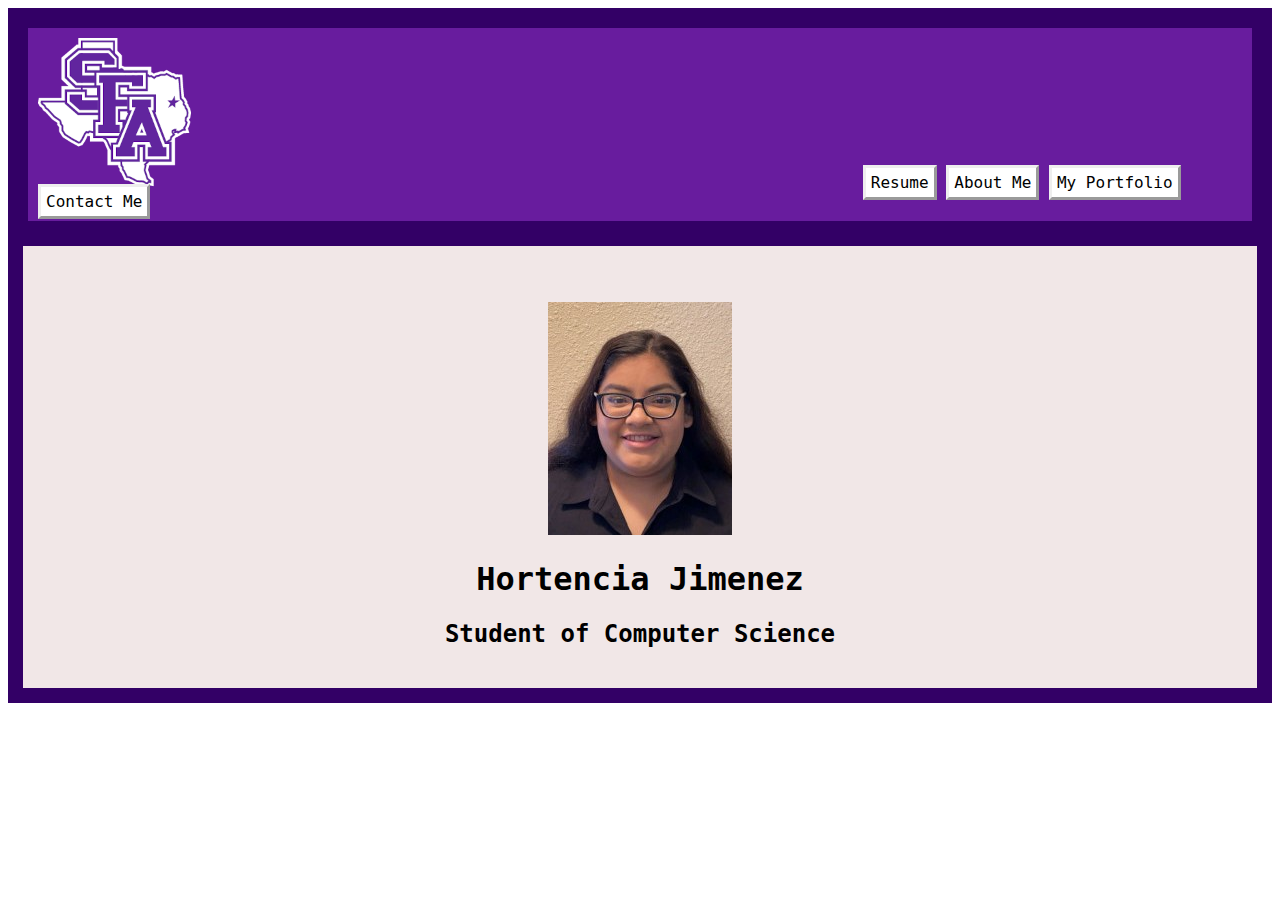
<file: src/index.html>
<!DOCTYPE html>
<html lang="en">
<head>
    <meta charset="UTF-8">
    <meta http-equiv="X-UA-Compatible" content="IE=edge">
    <meta name="viewport" content="width=device-width, initial-scale=1.0">
    <title>Index</title>
    <link type="text/css" rel="stylesheet" href="../style/style.css" />
</head>
<body>
    <div class = "grid-container">
        <header class = "item1">
            <div class = "logo" alt="SFA Logo">
                <img src="../images/logo.png">
            </div>
            <a>Resume</a>
            <a>About Me</a>
            <a>My Portfolio</a>
            <a>Contact Me</a>  
            
        </header>
        <main class = "item2">
            <div class = "pic">
                <p>
                    <img src="../images/profilepic.jpg" alt="Profile Pic">
                </p>
            </div>
            <h1>Hortencia Jimenez</h1>
            <h2>Student of Computer Science</h2>
        </main>
    </div>
</body>
</html>
</file>
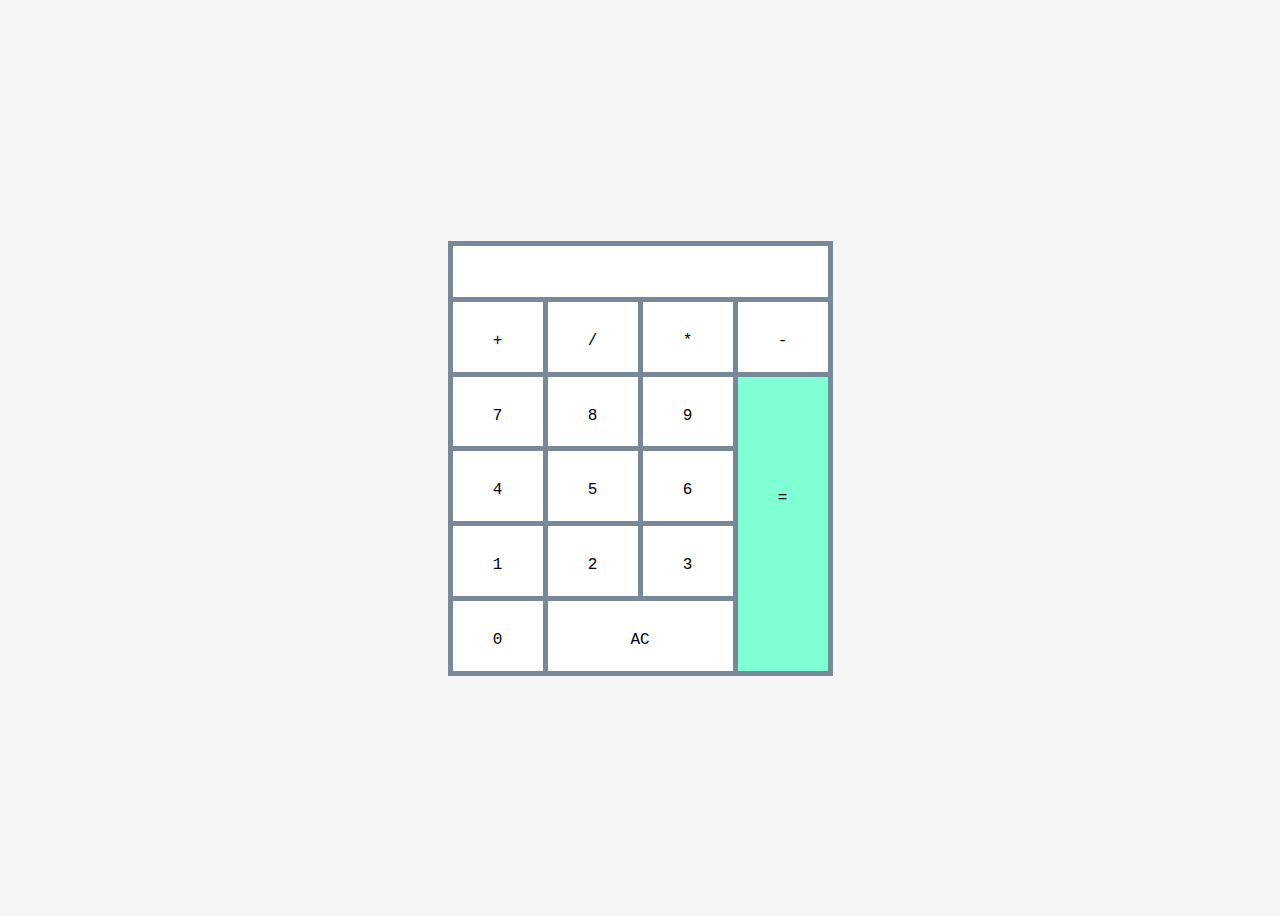
<file: src/calculator.html>
<!DOCTYPE html>
<html lang="en">
<head>
    <meta charset="UTF-8">
    <meta http-equiv="X-UA-Compatible" content="IE=edge">
    <meta name="viewport" content="width=device-width, initial-scale=1.0">
    <link type="text/css" rel = "stylesheet" href="/style/calculator.css">
    <script src="/scripts/calculator.js">
    </script>
    <title>My Calculator</title>
</head>
<body>
    <div class = "contContainer">
        <div class = "calcContainer">
            <div class = display id ="display"></div>
            <div class ="plus" onclick="updateDisplay('+')">+</div>
            <div class ="minus" onclick="updateDisplay('-')">-</div>
            <div class ="multiply" onclick="updateDisplay('*')">*</div>
            <div class ="divide" onclick="updateDisplay('/')">/</div>
            <div class ="nine" onclick="updateDisplay('9')">9</div>
            <div class ="eight" onclick="updateDisplay('8')">8</div>
            <div class ="seven" onclick="updateDisplay('7')">7</div>
            <div class ="six" onclick="updateDisplay('6')">6</div>
            <div class ="five" onclick="updateDisplay('5')">5</div>
            <div class ="four" onclick="updateDisplay('4')">4</div>
            <div class ="three" onclick="updateDisplay('3')">3</div>
            <div class ="two" onclick="updateDisplay('2')">2</div>
            <div class ="one" onclick="updateDisplay('1')">1</div>
            <div class ="zero" onclick="updateDisplay('0')">0</div>
            <div class ="AC" onclick="updateDisplay('')">AC</div>
            <div class ="equals" onclick="updateDisplay('=')">=</div>
        </div>
    </div
</body>
</html>
</file>
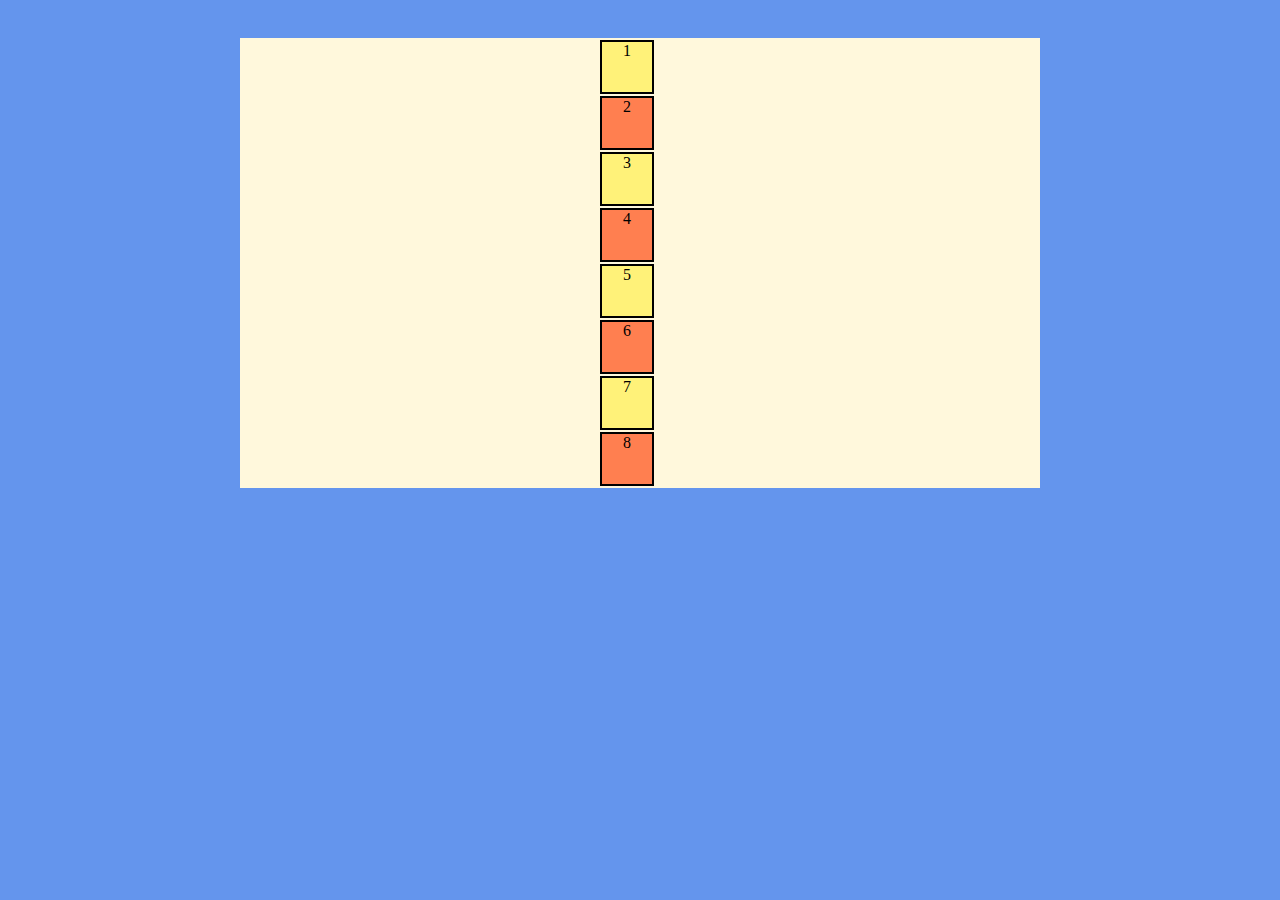
<file: src/moving-squares.html>
<!DOCTYPE html>
<html lang="en">
<head>
    <meta charset="UTF-8">
    <meta http-equiv="X-UA-Compatible" content="IE=edge">
    <meta name="viewport" content="width=
    , initial-scale=1.0">
    <title>Moving Squares</title>
    <link type="text/css" rel="stylesheet" href="../style/moving-squares.css" />

</head>
<body>
    <div class="container">
        <div class = "b" id ="odd">1</div>
        <div class = "b" id ="even">2</div>
        <div class = "b" id ="odd">3</div>
        <div class = "b" id ="even">4</div>
        <div class = "b" id ="odd">5</div>
        <div class = "b" id ="even">6</div>
        <div class = "b" id ="odd">7</div>
        <div class = "b" id ="even">8</div>
    </div>
</body>
</html>
</file>
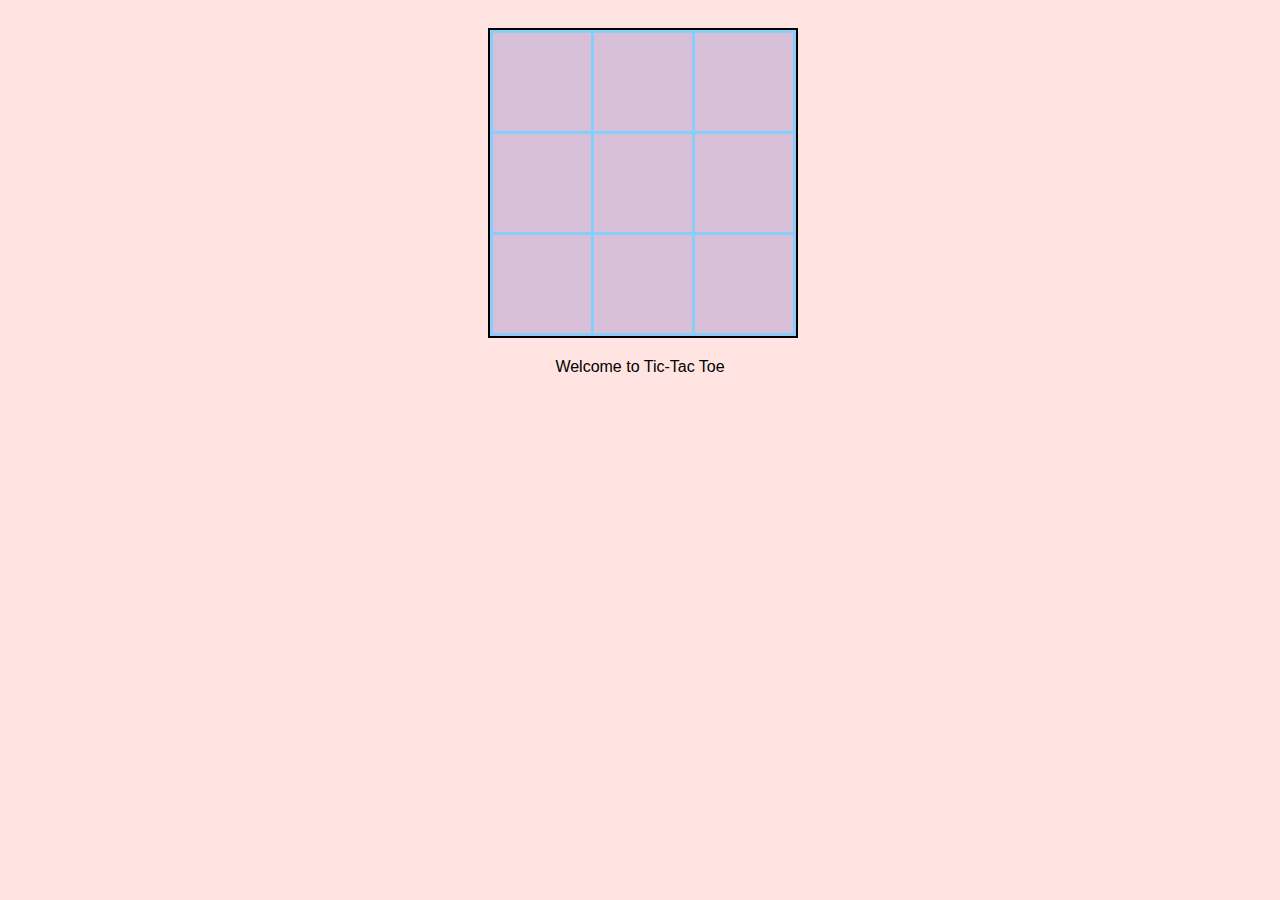
<file: src/tic-tac-toe.html>
<!DOCTYPE html>
<html lang="en">
<head>
    <meta charset="UTF-8">
    <meta http-equiv="X-UA-Compatible" content="IE=edge">
    <meta name="viewport" content="width=device-width, initial-scale=1.0">
    <link type="text/css" rel = "stylesheet" href="/style/tic-tac-toe.css">
    <script src="/scripts/tic-tac-toe.js"></script>
    <title>Tic-Tac Toe</title>
</head>
<body>
    <div class = "contContainer">
        <div class = "container">
            <div class = "box" id = "tl" onclick="placeMarker('tl')"> </div>
            <div class = "box" id = "tm" onclick="placeMarker('tm')"> </div>
            <div class = "box" id = "tr" onclick="placeMarker('tr')"> </div>
            <div class = "box" id = "ml" onclick="placeMarker('ml')"> </div>
            <div class = "box" id = "mm" onclick="placeMarker('mm')"> </div>
            <div class = "box" id = "mr" onclick="placeMarker('mr')"> </div>
            <div class = "box" id = "bl" onclick="placeMarker('bl')"> </div>
            <div class = "box" id = "bm" onclick="placeMarker('bm')"> </div>
            <div class = "box" id = "br" onclick="placeMarker('br')"> </div>
        </div>
    </div><br>
    <div class = "message" id="msg">Welcome to Tic-Tac Toe</div>
</body>
</html>
</file>
<file: style/style.css>
.item1 { grid-area: header; }
.item2 { grid-area: main; }

body{
    color: white;
	font-family: Consolas,"Lucida Console", "Lucida Sans Typewriter", monospace;
}

.grid-container {
    display: grid;
    grid-template-areas:
      'header header header header header header'
      'main main main main main main';
    grid-gap: 10px;
    background-color: #330066;
    padding: 10px;
}


.logo{
    display: inline-block;
    padding-right: 55%;
    height: 20%;
    width: auto;
}

a{
    background-color: white;
    color: black;
    padding: 5px;
    border-style: outset;
}

header{
    margin: 10px;
    padding: 10px;
    color: black;
    background-color: rgb(104, 28, 158);
}

main {
    margin: 5px;
    padding: 20px;
    color: black;
    background-color: rgb(241, 231, 231);
    text-align: center;
}

.pic {
    padding-top: 20px;
}
</file>
<file: style/calculator.css>
body{
    background-color: whitesmoke;
    font-family: Consolas,"Lucida Console", "Lucida Sans Typewriter", monospace
}

.contContainer{
    display: flex;
    flex-direction: column;
    justify-content: center;
    align-items: center;
    text-align: center;
    min-height: 100vh;
}

.display{grid-area: display; background-color: white; padding-top: 30px;}
.plus{grid-area: plus; background-color: white; padding-top: 30px;}
.minus{grid-area: minus; background-color: white; padding-top: 30px;}
.multiply{grid-area: mult; background-color: white; padding-top: 30px;} 
.divide{grid-area: divide; background-color: white; padding-top: 30px;}
.nine{grid-area: nine; background-color: white; padding-top: 30px;}
.eight{grid-area: eight; background-color: white; padding-top: 30px;}
.seven{grid-area: seven; background-color: white; padding-top: 30px;}
.six{grid-area: six; background-color: white; padding-top: 30px;}
.five{grid-area: five; background-color: white; padding-top: 30px;}
.four{grid-area: four; background-color: white; padding-top: 30px;}
.three{grid-area: three; background-color: white; padding-top: 30px;}
.two{grid-area: two; background-color: white; padding-top: 30px;}
.one{grid-area: one; background-color: white; padding-top: 30px;}
.zero{grid-area: zro; background-color: white; padding-top: 30px;}
.equals{grid-area: equals; background-color:aquamarine; padding-top: 125%;} 
.AC{grid-area: AC; background-color: white; padding-top: 30px;} 


.calcContainer{
    max-height: 449px;
    max-width: 499px;
    min-width: 301px;
    padding: 5px;
    text-align: center;
    background-color: #778899;
    width: 375px;
    height: 425px;
    grid-gap: 5px;
    display: grid;
    grid-template: 
        'display display display display'
        'plus divide mult minus'
        'seven eight nine equals'
        'four five six equals'
        'one two three equals'
        'zro AC AC equals';
}
</file>
<file: style/moving-squares.css>
body{
    background-color: cornflowerblue;
    text-align: center;
}

.container{
    background-color: cornsilk;
    width: 800px;
    height: 450px;
    margin: 30px;
    display: inline-block;
    transition: width 2s, height 2s, transform 2s;
}

.container:hover{
    border-radius: 25px;
    padding:30px;
    height: 500px;
}

.container:hover #even{ 
    transform: translate(-350px, -25px) rotate(1080deg) scale(2,2);
}

.container:hover #odd{
    transform: translate(410px) rotate(-1080deg) scale(.75,.75);
}

.b {
    border-color: black;
    border: 2px;
    border-style: solid;
    width: 50px;
    height: 50px;
    margin-left: 45%;
    margin-top: 2px;
    text-align: center;
    transition: width 2s, height 2s, transform 3s;
}

#odd{
    background-color: rgb(255, 242, 121);
}

#even {
    background-color: coral;
}
</file>
<file: style/tic-tac-toe.css>
body{
    background-color: mistyrose;
    color: whitesmoke;
    font-family:'Segoe UI', Tahoma, Geneva, Verdana, sans-serif;
    text-align: center;
}

.message{
    color: black;
}

#bm{grid-area: bm;}
#bl{grid-area: bl;}
#br{grid-area: br;}
#tl{grid-area: tl;}
#tm{grid-area: tm;}
#tr{grid-area: tr;}
#ml{grid-area: ml;}
#mm{grid-area: mm;}
#mr{grid-area: mr;}

.contContainer, .message{
    padding-top: 20px;
    display: inline-block;
    max-width: 500px;
    max-height: 500px;
    min-height: 300px;
    min-width: 300px;
}

.container{
    height: 300px;
    width: 300px;
    margin: auto;
    padding: 1%;
    border: 2px solid black;
    background-color: lightskyblue;
    display: grid;
    grid-gap: 1%;
    grid-template-columns: 30% 30% 30%;
    grid-template-rows: 30% 30% 30%;
    grid-template:
    'tl tm tr'
    'ml mm mr'
    'bl bm br';
}

.box{
    background-color: thistle;
}
</file>
